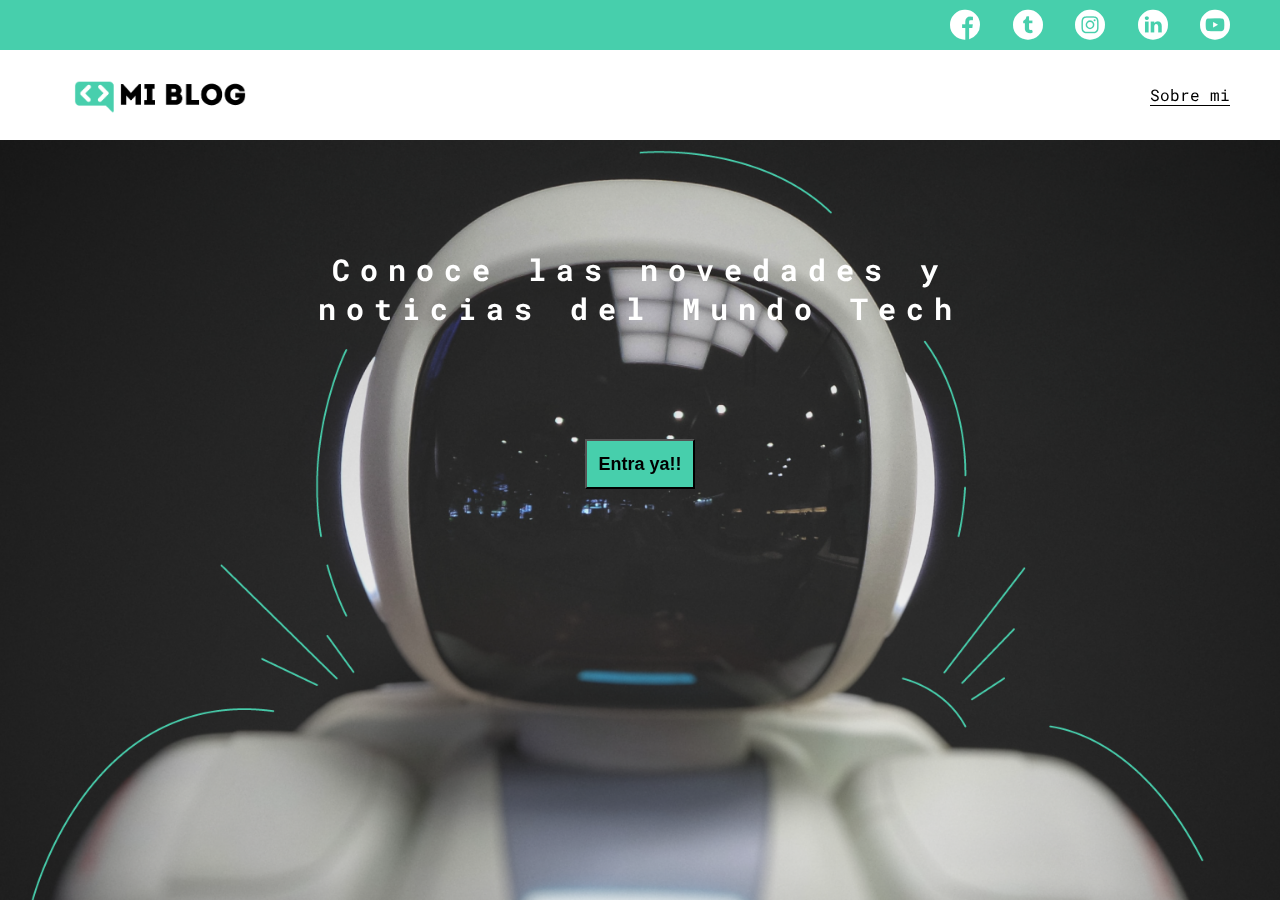
<file: index.html>
<!DOCTYPE html>
<html lang="en">
<head>
    <meta charset="UTF-8">
    <meta http-equiv="X-UA-Compatible" content="IE=edge">
    <meta name="viewport" content="width=device-width, initial-scale=1.0">
    <title>Blog</title>
    <link rel="stylesheet" href="./css/main.css">
    <link rel="stylesheet" href="./css/font/flaticon.css">
    <link rel="stylesheet" href="./css/media-queries.css">
</head>
<body class="home-body">
    <header>
        <section class="header-icons-container">
            <div class="icons">
                <a href=""><span class="flaticon-001-facebook"></span></a>
                <a href=""><span class="flaticon-002-twitter"></span></a>
                <a href=""><span class="flaticon-011-instagram"></span></a>
                <a href=""><span class="flaticon-010-linkedin"></span></a>
                <a href=""><span class="flaticon-008-youtube"></span></a>
            </div>
        </section>
        <nav>
            <section class="nav-logo-container">
                <a href="#"><img src="./assets/img/Logo-negro.png" alt="Logo del blog"></a>
            </section>
            <section class="profile-link">
                <a href="perfil.html">Sobre mi</a>
            </section>
        </nav>
    </header>
    <main class="home-main">
        <section class="box-inside">
            <p class="home-main-text">Conoce las novedades y noticias del Mundo Tech</p>
            <button class="home-main-button">
                <a href="blogs.html">Entra ya!!</a>
            </button>
        </section>
    </main>
</body>
</html>
</file>
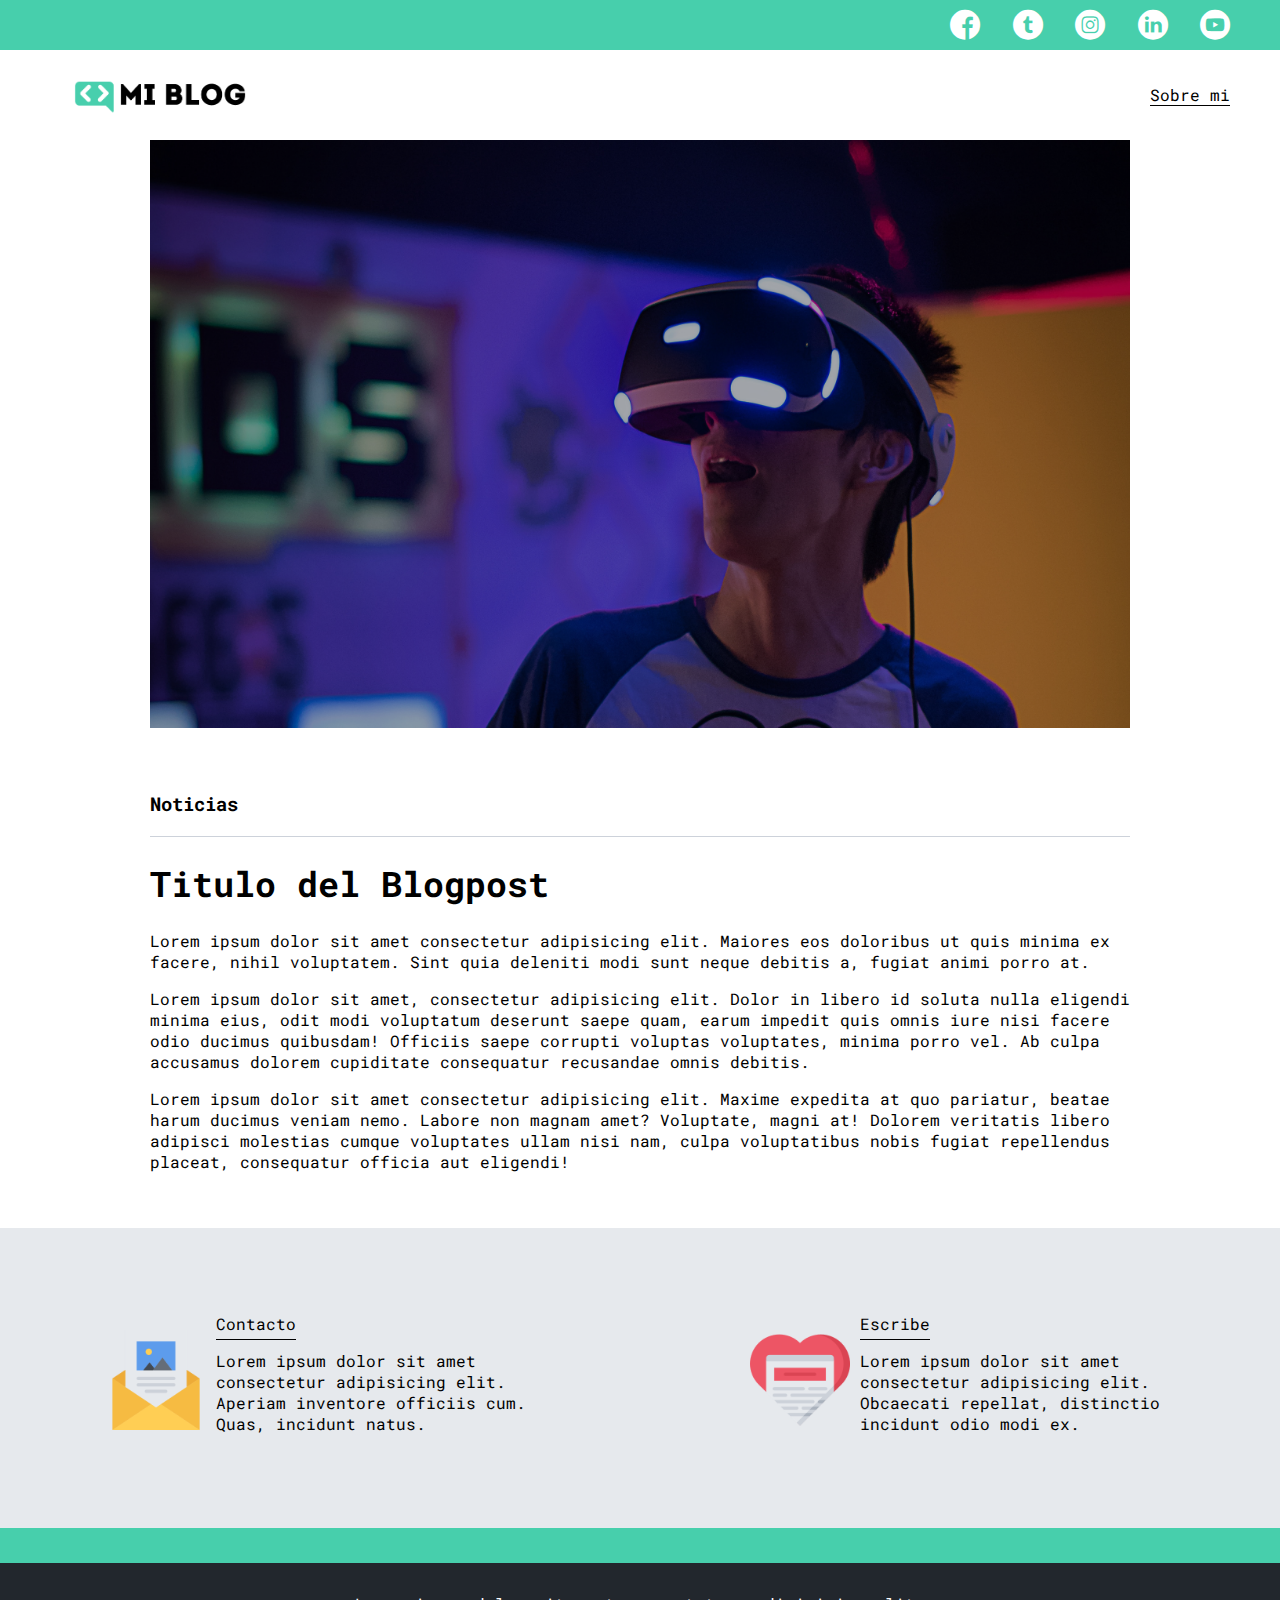
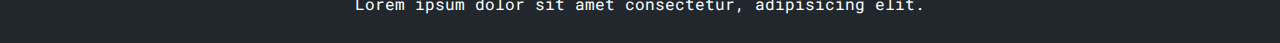
<file: blog.html>
<!DOCTYPE html>
<html lang="en">
<head>
    <meta charset="UTF-8">
    <meta http-equiv="X-UA-Compatible" content="IE=edge">
    <meta name="viewport" content="width=device-width, initial-scale=1.0">
    <title>Blog</title>
    <link rel="stylesheet" href="./css/main.css">
    <link rel="stylesheet" href="./css/font/flaticon.css">
    <link rel="stylesheet" href="./css/media-queries.css">
</head>
<body>
    <header>
        <section class="header-icons-container">
            <div class="icons">
                <a href=""><span class="flaticon-001-facebook"></span></a>
                <a href=""><span class="flaticon-002-twitter"></span></a>
                <a href=""><span class="flaticon-011-instagram"></span></a>
                <a href=""><span class="flaticon-010-linkedin"></span></a>
                <a href=""><span class="flaticon-008-youtube"></span></a>
            </div>
        </section>
        <nav>
            <section class="nav-logo-container">
                <a href="#"><img src="./assets/img/Logo-negro.png" alt="Logo del blog"></a>
            </section>
            <section class="profile-link">
                <a href="perfil.html">Sobre mi</a>
            </section>
        </nav>
    </header>

    <main>
        <section class="grid-container blogpost-img-container">
            <img src="./assets/img/post-1.png" alt="">
        </section>

        <section class="blogpost-main-container">
            <div class="grid-container">
                <h3>Noticias</h3>
                <article>
                    <h1>Titulo del Blogpost</h1>
                    <p>Lorem ipsum dolor sit amet consectetur adipisicing elit. Maiores eos doloribus ut quis minima ex facere, nihil voluptatem. Sint quia deleniti modi sunt neque debitis a, fugiat animi porro at.</p>
                    <p>Lorem ipsum dolor sit amet, consectetur adipisicing elit. Dolor in libero id soluta nulla eligendi minima eius, odit modi voluptatum deserunt saepe quam, earum impedit quis omnis iure nisi facere odio ducimus quibusdam! Officiis saepe corrupti voluptas voluptates, minima porro vel. Ab culpa accusamus dolorem cupiditate consequatur recusandae omnis debitis.</p>
                    <p>Lorem ipsum dolor sit amet consectetur adipisicing elit. Maxime expedita at quo pariatur, beatae harum ducimus veniam nemo. Labore non magnam amet? Voluptate, magni at! Dolorem veritatis libero adipisci molestias cumque voluptates ullam nisi nam, culpa voluptatibus nobis fugiat repellendus placeat, consequatur officia aut eligendi!</p>
                </article>
            </div>
        </section>

        <section class="contact-main-container">
            <div>
                <img src="./assets/img/013-newsletter.png" alt="">
                <div class="contact-left">
                    <a href="">Contacto</a>
                    <p>Lorem ipsum dolor sit amet consectetur adipisicing elit. Aperiam inventore officiis cum. Quas, incidunt natus.</p>
                </div>
            </div>

            <div>
                <img src="./assets/img/006-like.png" alt="">
                <div class="contact-right">
                    <a href="">Escribe</a>
                    <p>Lorem ipsum dolor sit amet consectetur adipisicing elit. Obcaecati repellat, distinctio incidunt odio modi ex.</p>
                </div>
            </div>
        </section>
    </main>

    <footer>
        <p>Lorem ipsum dolor sit amet consectetur, adipisicing elit.</p>
    </footer>
</body>
</html>
</file>
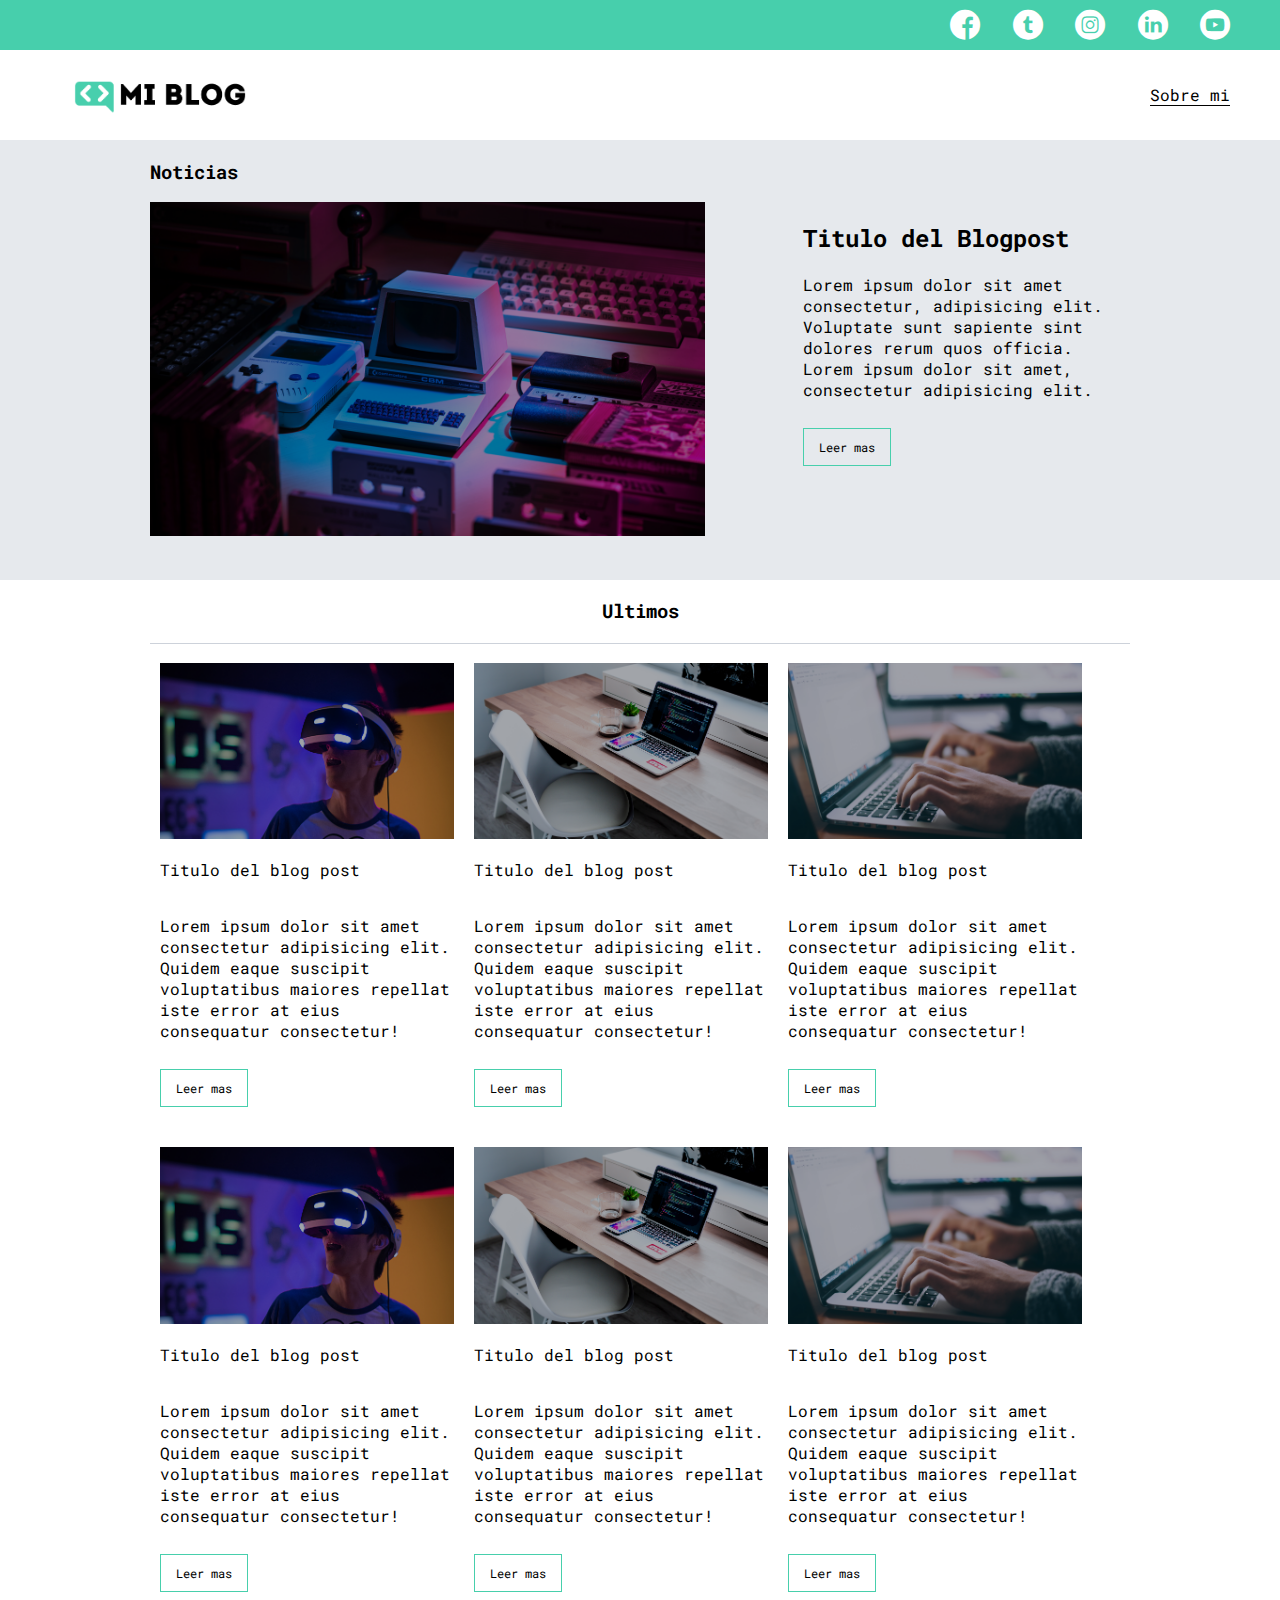
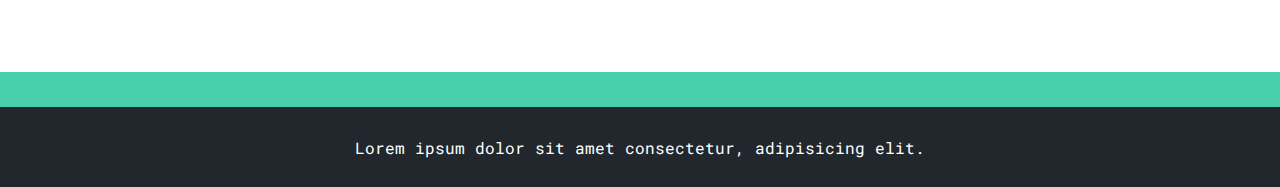
<file: blogs.html>
<!DOCTYPE html>
<html lang="en">
<head>
    <meta charset="UTF-8">
    <meta http-equiv="X-UA-Compatible" content="IE=edge">
    <meta name="viewport" content="width=device-width, initial-scale=1.0">
    <title>Blog</title>
    <link rel="stylesheet" href="./css/main.css">
    <link rel="stylesheet" href="./css/font/flaticon.css">
    <link rel="stylesheet" href="./css/media-queries.css">
</head>
<body>
    <header>
        <section class="header-icons-container">
            <div class="icons">
                <a href=""><span class="flaticon-001-facebook"></span></a>
                <a href=""><span class="flaticon-002-twitter"></span></a>
                <a href=""><span class="flaticon-011-instagram"></span></a>
                <a href=""><span class="flaticon-010-linkedin"></span></a>
                <a href=""><span class="flaticon-008-youtube"></span></a>
            </div>
        </section>
        <nav>
            <section class="nav-logo-container">
                <a href="#"><img src="./assets/img/Logo-negro.png" alt="Logo del blog"></a>
            </section>
            <section class="profile-link">
                <a href="perfil.html">Sobre mi</a>
            </section>
        </nav>
    </header>
    
    <main class="blogs-main">
        <section class="blogs-news-container">
            <div class="grid-container blogs-main-new">
                <h3>Noticias</h3>
                <div class="blogs-news-img-container">
                    <img src="./assets/img/main-news-img.png" alt="">
                </div>

                <div class="blogs-news-info-container">
                    <h2>Titulo del Blogpost</h2>
                    <p>Lorem ipsum dolor sit amet consectetur, adipisicing elit. Voluptate sunt sapiente sint dolores rerum quos officia. Lorem ipsum dolor sit amet, consectetur adipisicing elit.</p>
                    <a href="" class="blogs-button">Leer mas</a>
                </div>
            </div>
            
        </section>

        <section class="blogs-posts-container">
            <div class="grid-container">
                <h3>Ultimos</h3>

                <article class="post-container">
                        <img src="./assets/img/post-1.png" alt="">
                        <p>Titulo del blog post</p>
                        <p>Lorem ipsum dolor sit amet consectetur adipisicing elit. Quidem eaque suscipit voluptatibus maiores repellat iste error at eius consequatur consectetur!</p>
                        <a href="blog.html" class="blogs-button">Leer mas</a>
                </article>
                <article class="post-container">
                        <img src="./assets/img/post-2.png" alt="">
                        <p>Titulo del blog post</p>
                        <p>Lorem ipsum dolor sit amet consectetur adipisicing elit. Quidem eaque suscipit voluptatibus maiores repellat iste error at eius consequatur consectetur!</p>
                        <a href="blog.html" class="blogs-button">Leer mas</a>
                </article>
                <article class="post-container">
                        <img src="./assets/img/post-3.png" alt="">
                        <p>Titulo del blog post</p>
                        <p>Lorem ipsum dolor sit amet consectetur adipisicing elit. Quidem eaque suscipit voluptatibus maiores repellat iste error at eius consequatur consectetur!</p>
                        <a href="blog.html" class="blogs-button">Leer mas</a>
                </article>
                <article class="post-container">
                        <img src="./assets/img/post-1.png" alt="">
                        <p>Titulo del blog post</p>
                        <p>Lorem ipsum dolor sit amet consectetur adipisicing elit. Quidem eaque suscipit voluptatibus maiores repellat iste error at eius consequatur consectetur!</p>
                        <a href="blog.html" class="blogs-button">Leer mas</a>
                </article>
                <article class="post-container">
                        <img src="./assets/img/post-2.png" alt="">
                        <p>Titulo del blog post</p>
                        <p>Lorem ipsum dolor sit amet consectetur adipisicing elit. Quidem eaque suscipit voluptatibus maiores repellat iste error at eius consequatur consectetur!</p>
                        <a href="blog.html" class="blogs-button">Leer mas</a>
                </article>
                <article class="post-container">
                        <img src="./assets/img/post-3.png" alt="">
                        <p>Titulo del blog post</p>
                        <p>Lorem ipsum dolor sit amet consectetur adipisicing elit. Quidem eaque suscipit voluptatibus maiores repellat iste error at eius consequatur consectetur!</p>
                        <a href="blog.html" class="blogs-button">Leer mas</a>
                </article>
            </div>
        </section>
    </main>

    <footer>
        <p>Lorem ipsum dolor sit amet consectetur, adipisicing elit.</p>
    </footer>
</body>
</html>
</file>
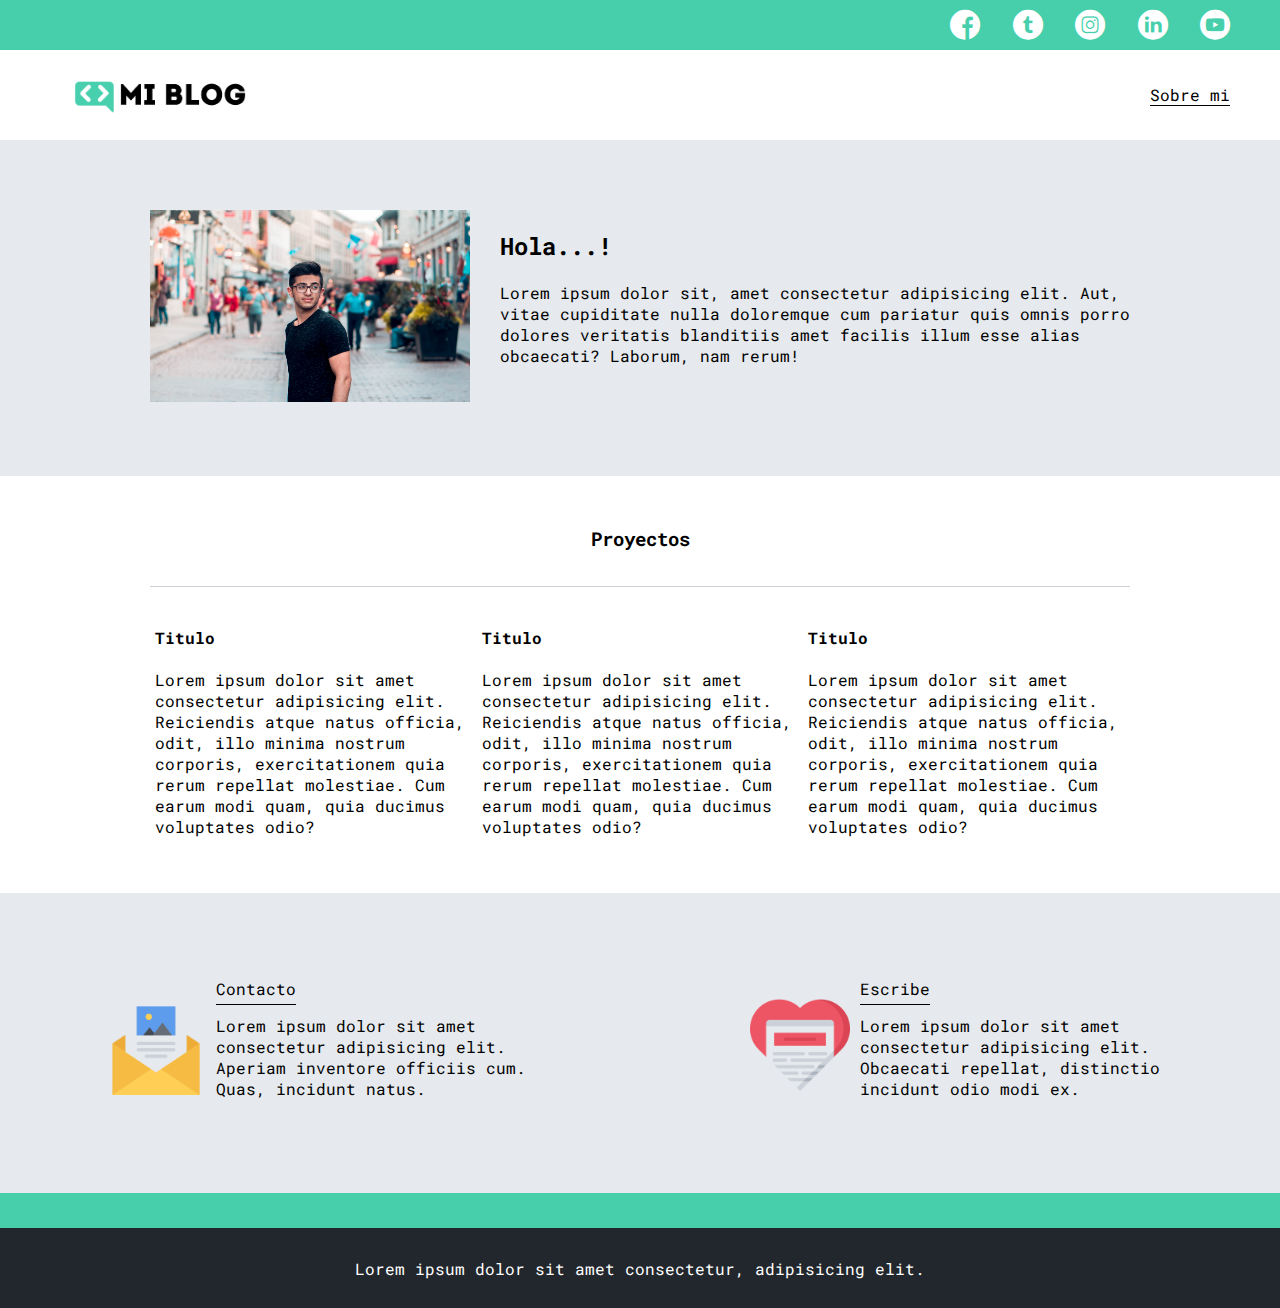
<file: perfil.html>
<!DOCTYPE html>
<html lang="en">
<head>
    <meta charset="UTF-8">
    <meta http-equiv="X-UA-Compatible" content="IE=edge">
    <meta name="viewport" content="width=device-width, initial-scale=1.0">
    <title>Blog</title>
    <link rel="stylesheet" href="./css/main.css">
    <link rel="stylesheet" href="./css/font/flaticon.css">
    <link rel="stylesheet" href="./css/media-queries.css">
</head>
<body>
    <header>
        <section class="header-icons-container">
            <div class="icons">
                <a href=""><span class="flaticon-001-facebook"></span></a>
                <a href=""><span class="flaticon-002-twitter"></span></a>
                <a href=""><span class="flaticon-011-instagram"></span></a>
                <a href=""><span class="flaticon-010-linkedin"></span></a>
                <a href=""><span class="flaticon-008-youtube"></span></a>
            </div>
        </section>
        <nav>
            <section class="nav-logo-container">
                <a href="#"><img src="./assets/img/Logo-negro.png" alt="Logo del blog"></a>
            </section>
            <section class="profile-link">
                <a href="perfil.html">Sobre mi</a>
            </section>
        </nav>
    </header>

    <main>
        <section class="profile-main-container">
            <div class="grid-container profile-container">
                <div>
                    <img src="./assets/img/profile-pic.jpg" alt="">
                </div>
                <div>
                    <h2>Hola...!</h2>
                    <p>Lorem ipsum dolor sit, amet consectetur adipisicing elit. Aut, vitae cupiditate nulla doloremque cum pariatur quis omnis porro dolores veritatis blanditiis amet facilis illum esse alias obcaecati? Laborum, nam rerum!</p>
                </div>
            </div>
        </section>

        <section class="profile-main-proyects">
            <div class="grid-container">
                <h3>Proyectos</h3>
                <div class="proyects-main-container">
                    <article class="proyect-container">
                        <h4>Titulo</h4>
                        <p>Lorem ipsum dolor sit amet consectetur adipisicing elit. Reiciendis atque natus officia, odit, illo minima nostrum corporis, exercitationem quia rerum repellat molestiae. Cum earum modi quam, quia ducimus voluptates odio?</p>
                    </article>
                    <article class="proyect-container">
                        <h4>Titulo</h4>
                        <p>Lorem ipsum dolor sit amet consectetur adipisicing elit. Reiciendis atque natus officia, odit, illo minima nostrum corporis, exercitationem quia rerum repellat molestiae. Cum earum modi quam, quia ducimus voluptates odio?</p>
                    </article>
                    <article class="proyect-container">
                        <h4>Titulo</h4>
                        <p>Lorem ipsum dolor sit amet consectetur adipisicing elit. Reiciendis atque natus officia, odit, illo minima nostrum corporis, exercitationem quia rerum repellat molestiae. Cum earum modi quam, quia ducimus voluptates odio?</p>
                    </article>
                </div>
            </div>
        </section>

        <section class="contact-main-container">
            <div>
                <img src="./assets/img/013-newsletter.png" alt="">
                <div class="contact-left">
                    <a href="">Contacto</a>
                    <p>Lorem ipsum dolor sit amet consectetur adipisicing elit. Aperiam inventore officiis cum. Quas, incidunt natus.</p>
                </div>
            </div>

            <div>
                <img src="./assets/img/006-like.png" alt="">
                <div class="contact-right">
                    <a href="">Escribe</a>
                    <p>Lorem ipsum dolor sit amet consectetur adipisicing elit. Obcaecati repellat, distinctio incidunt odio modi ex.</p>
                </div>
            </div>
        </section>
    </main>

    <footer>
        <p>Lorem ipsum dolor sit amet consectetur, adipisicing elit.</p>
    </footer>
</body>
</html>
</file>
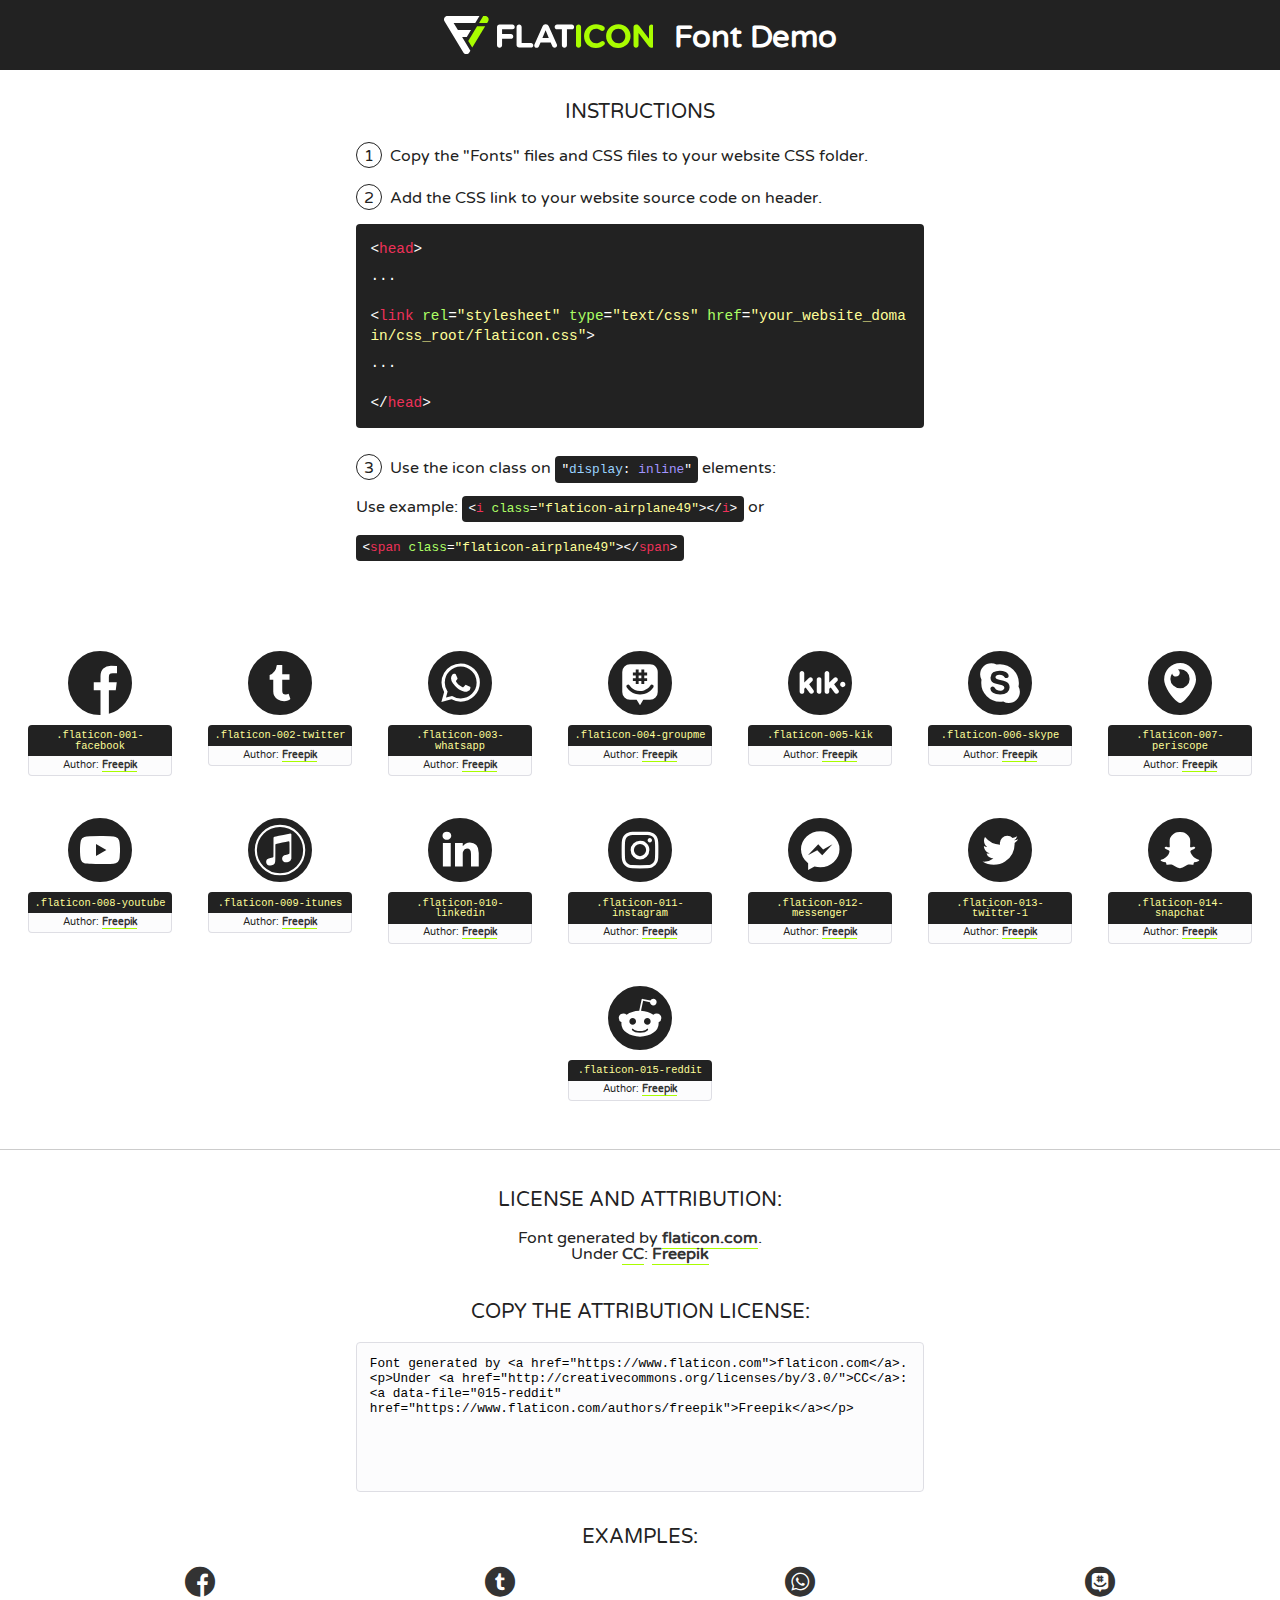
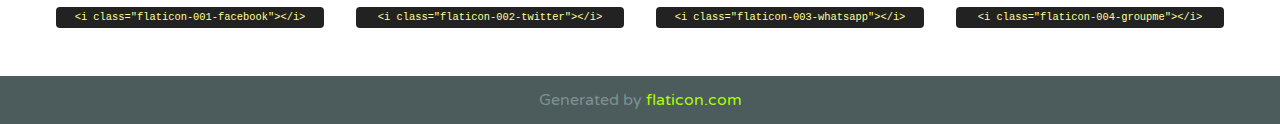
<file: css/font/flaticon.html>
<!DOCTYPE html>
<!--
  Flaticon icon font: Flaticon
  Creation date: 20/12/2018 09:27
-->
<html>
<!DOCTYPE html>
<html>

<head>
    <title>Flaticon WebFont</title>
    <link href="http://fonts.googleapis.com/css?family=Varela+Round" rel="stylesheet" type="text/css" />
    <link rel="stylesheet" type="text/css" href="flaticon.css">
    <meta charset="UTF-8">
    <style>
    html, body, div, span, applet, object, iframe,
    h1, h2, h3, h4, h5, h6, p, blockquote, pre,
    a, abbr, acronym, address, big, cite, code,
    del, dfn, em, img, ins, kbd, q, s, samp,
    small, strike, strong, sub, sup, tt, var,
    b, u, i, center,
    dl, dt, dd, ol, ul, li,
    fieldset, form, label, legend,
    table, caption, tbody, tfoot, thead, tr, th, td,
    article, aside, canvas, details, embed, 
    figure, figcaption, footer, header, hgroup, 
    menu, nav, output, ruby, section, summary,
    time, mark, audio, video {
        margin: 0;
        padding: 0;
        border: 0;
        font-size: 100%;
        font: inherit;
        vertical-align: baseline;
    }
    /* HTML5 display-role reset for older browsers */
    article, aside, details, figcaption, figure, 
    footer, header, hgroup, menu, nav, section {
        display: block;
    }
    body {
        line-height: 1;
    }
    ol, ul {
        list-style: none;
    }
    blockquote, q {
        quotes: none;
    }
    blockquote:before, blockquote:after,
    q:before, q:after {
        content: '';
        content: none;
    }
    table {
        border-collapse: collapse;
        border-spacing: 0;
    }
    body {
        font-family: 'Varela Round', Helvetica, Arial, sans-serif;
        font-size: 16px;
        color: #222;
    }
    a {
        color: #333;
        border-bottom: 1px solid #a9fd00;
        font-weight: bold;
        text-decoration: none;
    }
    * {
        -moz-box-sizing: border-box;
        -webkit-box-sizing: border-box;
        box-sizing: border-box;
        margin: 0;
        padding: 0;
    }
    [class^="flaticon-"]:before, [class*=" flaticon-"]:before, [class^="flaticon-"]:after, [class*=" flaticon-"]:after {
        font-family: Flaticon;
        font-size: 30px;
        font-style: normal;
        margin-left: 20px;
        color: #333;
    }
    .wrapper {
        max-width: 600px;
        margin: auto;
        padding: 0 1em;
    }
    .title {
        font-size: 1.25em;
        text-align: center;
        margin-bottom: 1em;
        text-transform: uppercase;
    }
    header {
        text-align: center;
        background-color: #222;
        color: #fff;
        padding: 1em;
    }
    header .logo {
        width: 210px;
        height: 38px;
        display: inline-block;
        vertical-align: middle;
        margin-right: 1em;
        border: none;
    }
    header strong {
        font-size: 1.95em;
        font-weight: bold;
        vertical-align: middle;
        margin-top: 5px;
        display: inline-block;
    }
    .demo {
        margin: 2em auto;
        line-height: 1.25em;
    }
    .demo ul li {
        margin-bottom: 1em;
    }
    .demo ul li .num {
        color: #222;
        border-radius: 20px;
        display: inline-block;
        width: 26px;
        padding: 3px;
        height: 26px;
        text-align: center;
        margin-right: 0.5em;
        border: 1px solid #222;
    }
    .demo ul li code {
        background-color: #222;
        border-radius: 4px;
        padding: 0.25em 0.5em;
        display: inline-block;
        color: #fff;
        font-family: Consolas,Monaco,Lucida Console,Liberation Mono,DejaVu Sans Mono,Bitstream Vera Sans Mono,Courier New, monospace;
        font-weight: lighter;
        margin-top: 1em;
        font-size: 0.8em;
        word-break: break-all;
    }
    .demo ul li code.big {
        padding: 1em;
        font-size: 0.9em;
    }
    .demo ul li code .red {
        color: #EF3159;
    }
    .demo ul li code .green {
        color: #ACFF65;
    }
    .demo ul li code .yellow {
        color: #FFFF99;
    }
    .demo ul li code .blue {
        color: #99D3FF;
    }
    .demo ul li code .purple {
        color: #A295FF;
    }
    .demo ul li code .dots {
        margin-top: 0.5em;
        display: block;
    }
    #glyphs {
        border-bottom: 1px solid #ccc;
        padding: 2em 0;
        text-align: center;
    }
    .glyph {
        display: inline-block;
        width: 9em;
        margin: 1em;
        text-align: center;
        vertical-align: top;
        background: #FFF;
    }
    .glyph .glyph-icon {
        padding: 10px;
        display: block;
        font-family:"Flaticon";
        font-size: 64px;
        line-height: 1;
    }
    .glyph .glyph-icon:before {
        font-size: 64px;
        color: #222;
        margin-left: 0;
    }
    .class-name {
        font-size: 0.65em;
        background-color: #222;
        color: #fff;
        border-radius: 4px 4px 0 0;
        padding: 0.5em;
        color: #FFFF99;
        font-family: Consolas,Monaco,Lucida Console,Liberation Mono,DejaVu Sans Mono,Bitstream Vera Sans Mono,Courier New, monospace;
    }
    .author-name {
        font-size: 0.6em;
        background-color: #fcfcfd;
        border: 1px solid #DEDEE4;
        border-top: 0;
        border-radius: 0 0 4px 4px;
        padding: 0.5em;
    }
    .class-name:last-child {
        font-size: 10px;
        color:#888;
    }
    .class-name:last-child a {
        font-size: 10px;
        color:#555;
    }
    .class-name:last-child a:hover {
        color:#a9fd00;
    }
    .glyph > input {
        display: block;
        width: 100px;
        margin: 5px auto;
        text-align: center;
        font-size: 12px;
        cursor: text;
    }
    .glyph > input.icon-input {
        font-family:"Flaticon";
        font-size: 16px;
        margin-bottom: 10px;
    }
    .attribution .title {
        margin-top: 2em;
    }
    .attribution textarea {
        background-color: #fcfcfd;
        padding: 1em;
        border: none;
        box-shadow: none;
        border: 1px solid #DEDEE4;
        border-radius: 4px;
        resize: none;
        width: 100%;
        height: 150px;
        font-size: 0.8em;
        font-family: Consolas,Monaco,Lucida Console,Liberation Mono,DejaVu Sans Mono,Bitstream Vera Sans Mono,Courier New, monospace;
        -webkit-appearance: none;
    }
    .iconsuse {
        margin: 2em auto;
        text-align: center;
        max-width: 1200px;
    }
    .iconsuse:after {
        content: '';
        display: table;
        clear: both;
    }
    .iconsuse .image {
        float: left;
        width: 25%;
        padding: 0 1em;
    }
    .iconsuse .image p {
        margin-bottom: 1em;
    }
    .iconsuse .image span {
        display: block;
        font-size: 0.65em;
        background-color: #222;
        color: #fff;
        border-radius: 4px;
        padding: 0.5em;
        color: #FFFF99;
        margin-top: 1em;
        font-family: Consolas,Monaco,Lucida Console,Liberation Mono,DejaVu Sans Mono,Bitstream Vera Sans Mono,Courier New, monospace;
    }
    #footer {
        text-align: center;
        background-color: #4C5B5C;
        color: #7c9192;
        padding: 1em;
    }
    #footer a {
        border: none;
        color: #a9fd00;
        font-weight: normal;
    }
    @media (max-width: 960px) {
        .iconsuse .image {
            width: 50%;
        }
    }
    @media (max-width: 560px) {
        .iconsuse .image {
            width: 100%;
        }
    }
    </style>
</head>

<body class="characters-off">

    <header>
        <a href="https://www.flaticon.com" target="_blank" class="logo">
            <svg version="1.1" xmlns="http://www.w3.org/2000/svg" xmlns:xlink="http://www.w3.org/1999/xlink" xmlns:a="http://ns.adobe.com/AdobeSVGViewerExtensions/3.0/" viewBox="0 0 560.875 102.036" enable-background="new 0 0 560.875 102.036" xml:space="preserve">
                <defs>
                </defs>
                <g>
                    <g class="letters">
                        <path fill="#ffffff" d="M141.596,29.675c0-3.777,2.985-6.767,6.764-6.767h34.438c3.426,0,6.15,2.728,6.15,6.15
                        c0,3.43-2.724,6.149-6.15,6.149h-27.674v13.091h23.719c3.429,0,6.151,2.724,6.151,6.15c0,3.43-2.723,6.149-6.151,6.149h-23.719
                        v17.574c0,3.773-2.986,6.761-6.764,6.761c-3.779,0-6.764-2.989-6.764-6.761V29.675z"></path>
                        <path fill="#ffffff" d="M193.844,29.149c0-3.781,2.985-6.767,6.764-6.767c3.776,0,6.763,2.985,6.763,6.767v42.957h25.039
                        c3.426,0,6.149,2.726,6.149,6.153c0,3.425-2.723,6.15-6.149,6.15h-31.802c-3.779,0-6.764-2.986-6.764-6.768V29.149z"></path>
                        <path fill="#ffffff" d="M241.891,75.71l21.438-48.407c1.492-3.341,4.215-5.357,7.906-5.357h0.792
                        c3.686,0,6.323,2.017,7.815,5.357l21.439,48.407c0.436,0.967,0.701,1.845,0.701,2.723c0,3.602-2.809,6.501-6.414,6.501
                        c-3.161,0-5.269-1.845-6.499-4.655l-4.132-9.661h-27.059l-4.301,10.102c-1.144,2.631-3.426,4.214-6.237,4.214
                        c-3.517,0-6.24-2.81-6.24-6.325C241.1,77.64,241.451,76.677,241.891,75.71z M279.932,58.666l-8.521-20.297l-8.526,20.297H279.932
                        z"></path>
                        <path fill="#ffffff" d="M314.864,35.387H301.86c-3.429,0-6.239-2.813-6.239-6.238c0-3.429,2.811-6.24,6.239-6.24h39.533
                        c3.426,0,6.237,2.811,6.237,6.24c0,3.425-2.811,6.238-6.237,6.238h-13.001v42.785c0,3.773-2.99,6.761-6.764,6.761
                        c-3.779,0-6.764-2.989-6.764-6.761V35.387z"></path>
                        <path fill="#A9FD00" d="M352.615,29.149c0-3.781,2.985-6.767,6.767-6.767c3.774,0,6.761,2.985,6.761,6.767v49.024
                        c0,3.773-2.987,6.761-6.761,6.761c-3.781,0-6.767-2.989-6.767-6.761V29.149z"></path>
                        <path fill="#A9FD00" d="M374.132,53.836v-0.179c0-17.481,13.178-31.801,32.065-31.801c9.22,0,15.459,2.458,20.557,6.238
                        c1.402,1.054,2.637,2.985,2.637,5.357c0,3.692-2.985,6.59-6.681,6.59c-1.845,0-3.071-0.702-4.044-1.319
                        c-3.776-2.813-7.729-4.393-12.562-4.393c-10.364,0-17.831,8.611-17.831,19.154v0.173c0,10.542,7.291,19.329,17.831,19.329
                        c5.715,0,9.492-1.756,13.359-4.834c1.049-0.874,2.458-1.491,4.039-1.491c3.429,0,6.325,2.813,6.325,6.236
                        c0,2.106-1.056,3.78-2.282,4.834c-5.539,4.834-12.036,7.733-21.878,7.733C387.572,85.464,374.132,71.493,374.132,53.836z"></path>
                        <path fill="#A9FD00" d="M433.009,53.836v-0.179c0-17.481,13.79-31.801,32.766-31.801c18.981,0,32.592,14.143,32.592,31.628v0.173
                        c0,17.483-13.785,31.807-32.769,31.807C446.625,85.464,433.009,71.32,433.009,53.836z M484.224,53.836v-0.179
                        c0-10.539-7.725-19.326-18.626-19.326c-10.893,0-18.449,8.611-18.449,19.154v0.173c0,10.542,7.73,19.329,18.626,19.329
                        C476.676,72.986,484.224,64.378,484.224,53.836z"></path>
                        <path fill="#A9FD00" d="M506.233,29.321c0-3.774,2.99-6.763,6.767-6.763h1.401c3.252,0,5.183,1.583,7.029,3.953l26.093,34.265
                        V29.059c0-3.692,2.99-6.677,6.681-6.677c3.683,0,6.671,2.985,6.671,6.677v48.934c0,3.78-2.987,6.765-6.764,6.765h-0.436
                        c-3.257,0-5.188-1.581-7.034-3.953l-27.056-35.492v32.944c0,3.687-2.985,6.676-6.678,6.676c-3.683,0-6.673-2.989-6.673-6.676
                        V29.321z"></path>
                    </g>
                    <g class="insignia">
                        <path fill="#ffffff" d="M48.372,56.137h12.517l11.156-18.537H37.186L25.688,18.539h57.825L94.668,0H9.271
                        C5.925,0,2.842,1.801,1.198,4.716c-1.644,2.907-1.593,6.482,0.134,9.343l50.38,83.501c1.678,2.781,4.689,4.476,7.938,4.476
                        c3.246,0,6.257-1.695,7.935-4.476l2.898-4.804L48.372,56.137z"></path>
                        <g class="i">
                            <path fill="#A9FD00" d="M93.575,18.539h0.031v0.004l21.652,0.004l2.705-4.488c1.727-2.861,1.778-6.436,0.133-9.343
                            C116.454,1.801,113.371,0,110.026,0h-5.294L93.575,18.539z"></path>
                            <polygon fill="#A9FD00" points="88.291,27.356 64.725,66.486 75.519,84.404 109.942,27.356"></polygon>
                        </g>
                    </g>
                </g>
            </svg>
        </a>
        <strong>Font Demo</strong>
    </header>


    <section class="demo wrapper">

        <p class="title">Instructions</p>

        <ul>
            <li>
                <span class="num">1</span>Copy the "Fonts" files and CSS files to your website CSS folder.
            </li>
            <li>
                <span class="num">2</span>Add the CSS link to your website source code on header.
                <code class="big">
                    &lt;<span class="red">head</span>&gt;
                    <br/><span class="dots">...</span>
                    <br/>&lt;<span class="red">link</span> <span class="green">rel</span>=<span class="yellow">"stylesheet"</span> <span class="green">type</span>=<span class="yellow">"text/css"</span> <span class="green">href</span>=<span class="yellow">"your_website_domain/css_root/flaticon.css"</span>&gt;
                    <br/><span class="dots">...</span>
                    <br/>&lt;/<span class="red">head</span>&gt;
                </code>
            </li>

            <li>
                <p>
                    <span class="num">3</span>Use the icon class on <code>"<span class="blue">display</span>:<span class="purple"> inline</span>"</code> elements:
                    <br />
                    Use example: <code>&lt;<span class="red">i</span> <span class="green">class</span>=<span class="yellow">&quot;flaticon-airplane49&quot;</span>&gt;&lt;/<span class="red">i</span>&gt;</code> or <code>&lt;<span class="red">span</span> <span class="green">class</span>=<span class="yellow">&quot;flaticon-airplane49&quot;</span>&gt;&lt;/<span class="red">span</span>&gt;</code>
            </li>
        </ul>

    </section>




   <section id="glyphs">          
    
      
        <div class="glyph"><div class="glyph-icon flaticon-001-facebook"></div>
            <div class="class-name">.flaticon-001-facebook</div>
            <div class="author-name">Author: <a data-file="001-facebook" href="https://www.flaticon.com/authors/freepik">Freepik</a> </div> 
        </div>        
        
        <div class="glyph"><div class="glyph-icon flaticon-002-twitter"></div>
            <div class="class-name">.flaticon-002-twitter</div>
            <div class="author-name">Author: <a data-file="002-twitter" href="https://www.flaticon.com/authors/freepik">Freepik</a> </div> 
        </div>        
        
        <div class="glyph"><div class="glyph-icon flaticon-003-whatsapp"></div>
            <div class="class-name">.flaticon-003-whatsapp</div>
            <div class="author-name">Author: <a data-file="003-whatsapp" href="https://www.flaticon.com/authors/freepik">Freepik</a> </div> 
        </div>        
        
        <div class="glyph"><div class="glyph-icon flaticon-004-groupme"></div>
            <div class="class-name">.flaticon-004-groupme</div>
            <div class="author-name">Author: <a data-file="004-groupme" href="https://www.flaticon.com/authors/freepik">Freepik</a> </div> 
        </div>        
        
        <div class="glyph"><div class="glyph-icon flaticon-005-kik"></div>
            <div class="class-name">.flaticon-005-kik</div>
            <div class="author-name">Author: <a data-file="005-kik" href="https://www.flaticon.com/authors/freepik">Freepik</a> </div> 
        </div>        
        
        <div class="glyph"><div class="glyph-icon flaticon-006-skype"></div>
            <div class="class-name">.flaticon-006-skype</div>
            <div class="author-name">Author: <a data-file="006-skype" href="https://www.flaticon.com/authors/freepik">Freepik</a> </div> 
        </div>        
        
        <div class="glyph"><div class="glyph-icon flaticon-007-periscope"></div>
            <div class="class-name">.flaticon-007-periscope</div>
            <div class="author-name">Author: <a data-file="007-periscope" href="https://www.flaticon.com/authors/freepik">Freepik</a> </div> 
        </div>        
        
        <div class="glyph"><div class="glyph-icon flaticon-008-youtube"></div>
            <div class="class-name">.flaticon-008-youtube</div>
            <div class="author-name">Author: <a data-file="008-youtube" href="https://www.flaticon.com/authors/freepik">Freepik</a> </div> 
        </div>        
        
        <div class="glyph"><div class="glyph-icon flaticon-009-itunes"></div>
            <div class="class-name">.flaticon-009-itunes</div>
            <div class="author-name">Author: <a data-file="009-itunes" href="https://www.flaticon.com/authors/freepik">Freepik</a> </div> 
        </div>        
        
        <div class="glyph"><div class="glyph-icon flaticon-010-linkedin"></div>
            <div class="class-name">.flaticon-010-linkedin</div>
            <div class="author-name">Author: <a data-file="010-linkedin" href="https://www.flaticon.com/authors/freepik">Freepik</a> </div> 
        </div>        
        
        <div class="glyph"><div class="glyph-icon flaticon-011-instagram"></div>
            <div class="class-name">.flaticon-011-instagram</div>
            <div class="author-name">Author: <a data-file="011-instagram" href="https://www.flaticon.com/authors/freepik">Freepik</a> </div> 
        </div>        
        
        <div class="glyph"><div class="glyph-icon flaticon-012-messenger"></div>
            <div class="class-name">.flaticon-012-messenger</div>
            <div class="author-name">Author: <a data-file="012-messenger" href="https://www.flaticon.com/authors/freepik">Freepik</a> </div> 
        </div>        
        
        <div class="glyph"><div class="glyph-icon flaticon-013-twitter-1"></div>
            <div class="class-name">.flaticon-013-twitter-1</div>
            <div class="author-name">Author: <a data-file="013-twitter-1" href="https://www.flaticon.com/authors/freepik">Freepik</a> </div> 
        </div>        
        
        <div class="glyph"><div class="glyph-icon flaticon-014-snapchat"></div>
            <div class="class-name">.flaticon-014-snapchat</div>
            <div class="author-name">Author: <a data-file="014-snapchat" href="https://www.flaticon.com/authors/freepik">Freepik</a> </div> 
        </div>        
        
        <div class="glyph"><div class="glyph-icon flaticon-015-reddit"></div>
            <div class="class-name">.flaticon-015-reddit</div>
            <div class="author-name">Author: <a data-file="015-reddit" href="https://www.flaticon.com/authors/freepik">Freepik</a> </div> 
        </div>        
        

    </section>



    <section class="attribution wrapper"   style="text-align:center;">

      <div class="title">License and attribution:</div><div class="attrDiv">Font generated by <a href="https://www.flaticon.com">flaticon.com</a>. <div><p>Under <a href="http://creativecommons.org/licenses/by/3.0/">CC</a>: <a data-file="015-reddit" href="https://www.flaticon.com/authors/freepik">Freepik</a></p>  </div>
      </div>
      <div class="title">Copy the Attribution License:</div>

    <textarea onclick="this.focus();this.select();">Font generated by &lt;a href=&quot;https://www.flaticon.com&quot;&gt;flaticon.com&lt;/a&gt;. <p>Under <a href="http://creativecommons.org/licenses/by/3.0/">CC</a>: <a data-file="015-reddit" href="https://www.flaticon.com/authors/freepik">Freepik</a></p>  
     </textarea>

    </section>

    <section class="iconsuse">

          <div class="title">Examples:</div>            
             
            <div class="image">
                <p>
                    <i class="glyph-icon flaticon-001-facebook"></i> 
                    <span>&lt;i class=&quot;flaticon-001-facebook&quot;&gt;&lt;/i&gt;</span>
                </p>
            </div>
            
            <div class="image">
                <p>
                    <i class="glyph-icon flaticon-002-twitter"></i> 
                    <span>&lt;i class=&quot;flaticon-002-twitter&quot;&gt;&lt;/i&gt;</span>
                </p>
            </div>
            
            <div class="image">
                <p>
                    <i class="glyph-icon flaticon-003-whatsapp"></i> 
                    <span>&lt;i class=&quot;flaticon-003-whatsapp&quot;&gt;&lt;/i&gt;</span>
                </p>
            </div>
            
            <div class="image">
                <p>
                    <i class="glyph-icon flaticon-004-groupme"></i> 
                    <span>&lt;i class=&quot;flaticon-004-groupme&quot;&gt;&lt;/i&gt;</span>
                </p>
            </div>
                       
        </div>
                            
    </section>

<div id="footer">
    <div>Generated by <a href="https://www.flaticon.com">flaticon.com</a>
    </div>
</div>



</body>
</html>
</file>
<file: css/main.css>
@import url('https://fonts.googleapis.com/css2?family=Roboto+Mono:wght@400;500;700&family=Roboto+Slab:wght@400;700&family=Roboto:wght@400;500;700;900&display=swap');

body {
    font-family: 'Roboto Mono', monospace;
    margin: 0;
    padding: 0;
    /* box-sizing: border-box; */
}

a {
    text-decoration: none;
    display: inline;
    color: black;
}

.home-body {
    position: fixed;
    top: 0;
    bottom: 0;
    left: 0;
    right: 0;
}

.grid-container {
    max-width: 980px;
    margin: auto;
}

header {
    width: 100%;
    height: 140px;
    display: grid;
    grid-template-rows: 1fr 1fr;
}

header .header-icons-container {
    width: 100%;
    height: 50px;
    display: grid;
    background-color: #47cfac;
}

header .header-icons-container .icons {
    width: 300px;
    height: auto;
    display: flex;
    justify-items: flex-end;
    align-items: center;
    justify-content: space-between;
    justify-self: end;
    margin-right: 50px;
}

header .icons span {
    color: white;
}

nav {
    display: grid;
    grid-template-columns: 1fr 1fr;
    height: 90px;
}

nav .nav-logo-container {
    margin-left: 50px;
}

nav .nav-logo-container img {
    width: 220px;
    margin-top: 10px;
}

nav .profile-link {
    display: flex;
    align-items: center;
    justify-content: flex-end;
    margin-right: 50px;
}

nav .profile-link a {
    color: black;
    border-bottom: 1px solid black;

}

.home-main {
    display: grid;
    grid-template-columns: 1fr 4fr 1fr;
    background-image: url('../assets/img/Cover.png');
    background-position: center;
    background-repeat: no-repeat;
    background-size: cover;
    background-attachment: fixed;
    height: calc(100vh - 140px);
}

.home-main section {
    display: grid;
    grid-column: 2;
    justify-items: center;
    height: 350px;
    margin-top: 80px;
}

.home-main-text {
    font-family: 'Roboto Mono', monospace;
    font-size: 30px;
    font-weight: 700;
    letter-spacing: 10px;
    color: white;
    text-align: center;
}

.home-main-button {
    width: 110px;
    height: 50px;
    background: #47cfac;
    display: grid;
    align-items: center;
}

.home-main-button a {
    font-weight: 700;
    font-size: 18px;
}

.blogs-main {
    display: grid;
}

.blogs-news-container {
    background-color: #e6e9ed;
    padding: 0 50px 40px;
}

.blogs-main-new {
    display: grid;
    grid-template-columns: 2fr 1fr;
    grid-template-rows: 2fr;
}

.blogs-news-img-container {
    grid-column: 1;
}

.blogs-news-img-container img {
    width: 85%;
}

.blogs-news-info-container {
    grid-column: 2;
}

.blogs-news-info-container p {
    margin-bottom: 35px;
}

.blogs-posts-container {
    padding: 0 50px 40px;
}

.blogs-posts-container h3 {
    border-bottom: 1px solid #cdd2da;
    padding-bottom: 20px;
    text-align: center;
}

.blogs-button {
    border: 1px solid #47cfac;
    padding: 10px 15px;
    font-size: 12px;
}

/* .blogs-posts-wrapper {
    display: flex;
    flex-wrap: wrap;
    justify-content: space-around;
} */

.blogs-posts-container .post-container {
    display: inline-block;
    padding-left: 10px;
    max-width: 30%;
    margin-bottom: 50px;
}

.blogs-posts-container .post-container p {
    margin-bottom: 35px;
}

.blogs-posts-container .post-container img {
    width: 100%;
}

footer {
    width: 100%;
    height: 80px;
    background-color: #22272d;
    border-top: 35px solid #47cfac;
    text-align: center;
}

footer p {
    color: white;
    margin-top: 30px;
}

.blogpost-img-container {
    padding: 0 50px 40px;
}

.blogpost-img-container img {
    width: 100%;
}

.blogpost-main-container {
    padding: 0 50px 40px;
}

.blogpost-main-container h3 {
    border-bottom: 1px solid #cdd2da;
    padding-bottom: 20px;
}

.blogpost-main-container article h1 {
    font-size: 35px;
}

.contact-main-container {
    width: 100%;
    min-height: 250px;
    background-color: #e6e9ed;
    text-align: center;
    padding-bottom: 50px;
}

.contact-main-container div {
    display: inline-block;
    width: 49.5%;
    height: 100%;
}

.contact-main-container div a  {
    border-bottom: 1px solid black;
    padding-bottom: 5px;
}

.contact-main-container .contact-left, .contact-right {
    text-align: initial;
    margin-top: 85px;
}

.contact-main-container img {
    width: 100px;
}

.profile-main-container {
    padding: 70px 40px;
    background-color: #e6e9ed;
    margin-bottom: 50px;
}

.profile-main-container img {
    width: 320px;
    margin-right: 30px;
}

.profile-main-container .profile-container {
    display: flex;
}

.profile-main-proyects {
    padding: 0 50px 40px;
}

.profile-main-proyects h3 {
    border-bottom: 1px solid #cdd2da;
    padding-bottom: 35px;
    text-align: center;
}

.proyects-main-container {
    display: grid;
    grid-template-columns: 1fr 1fr 1fr;
}

.proyect-container {
    padding: 0 5px;
}
</file>
<file: css/font/flaticon.css>
/*
  	Flaticon icon font: Flaticon
  	Creation date: 20/12/2018 09:27
  	*/

@font-face {
  font-family: "Flaticon";
  src: url("./Flaticon.eot");
  src: url("./Flaticon.eot?#iefix") format("embedded-opentype"),
       url("./Flaticon.woff") format("woff"),
       url("./Flaticon.ttf") format("truetype"),
       url("./Flaticon.svg#Flaticon") format("svg");
  font-weight: normal;
  font-style: normal;
}

@media screen and (-webkit-min-device-pixel-ratio:0) {
  @font-face {
    font-family: "Flaticon";
    src: url("./Flaticon.svg#Flaticon") format("svg");
  }
}

[class^="flaticon-"]:before, [class*=" flaticon-"]:before,
[class^="flaticon-"]:after, [class*=" flaticon-"]:after {   
  font-family: Flaticon;
        font-size: 30px;
font-style: normal;
margin-left: 20px;
}

.flaticon-001-facebook:before { content: "\f100"; }
.flaticon-002-twitter:before { content: "\f101"; }
.flaticon-003-whatsapp:before { content: "\f102"; }
.flaticon-004-groupme:before { content: "\f103"; }
.flaticon-005-kik:before { content: "\f104"; }
.flaticon-006-skype:before { content: "\f105"; }
.flaticon-007-periscope:before { content: "\f106"; }
.flaticon-008-youtube:before { content: "\f107"; }
.flaticon-009-itunes:before { content: "\f108"; }
.flaticon-010-linkedin:before { content: "\f109"; }
.flaticon-011-instagram:before { content: "\f10a"; }
.flaticon-012-messenger:before { content: "\f10b"; }
.flaticon-013-twitter-1:before { content: "\f10c"; }
.flaticon-014-snapchat:before { content: "\f10d"; }
.flaticon-015-reddit:before { content: "\f10e"; }
</file>
<file: css/media-queries.css>
@media (max-width: 900px) {
    .blogs-main-new {
        grid-template-columns: 1fr;
        grid-template-rows: 3fr;
    }
    .blogs-news-img-container {
        grid-row: 2;
    }
    .blogs-news-info-container {
        grid-column: 1;
        grid-row: 3;
    }
    .blogs-posts-container .post-container {
        max-width: 45%;
    }
    .proyects-main-container {
        grid-template-columns: 1fr 1fr;
        grid-template-rows: 2fr;
    }
    .profile-main-container .profile-container {
        display: block;
    }
}

@media (max-width: 600px) {
    .blogs-posts-container .post-container {
        max-width: 95%;
    }
}
</file>
